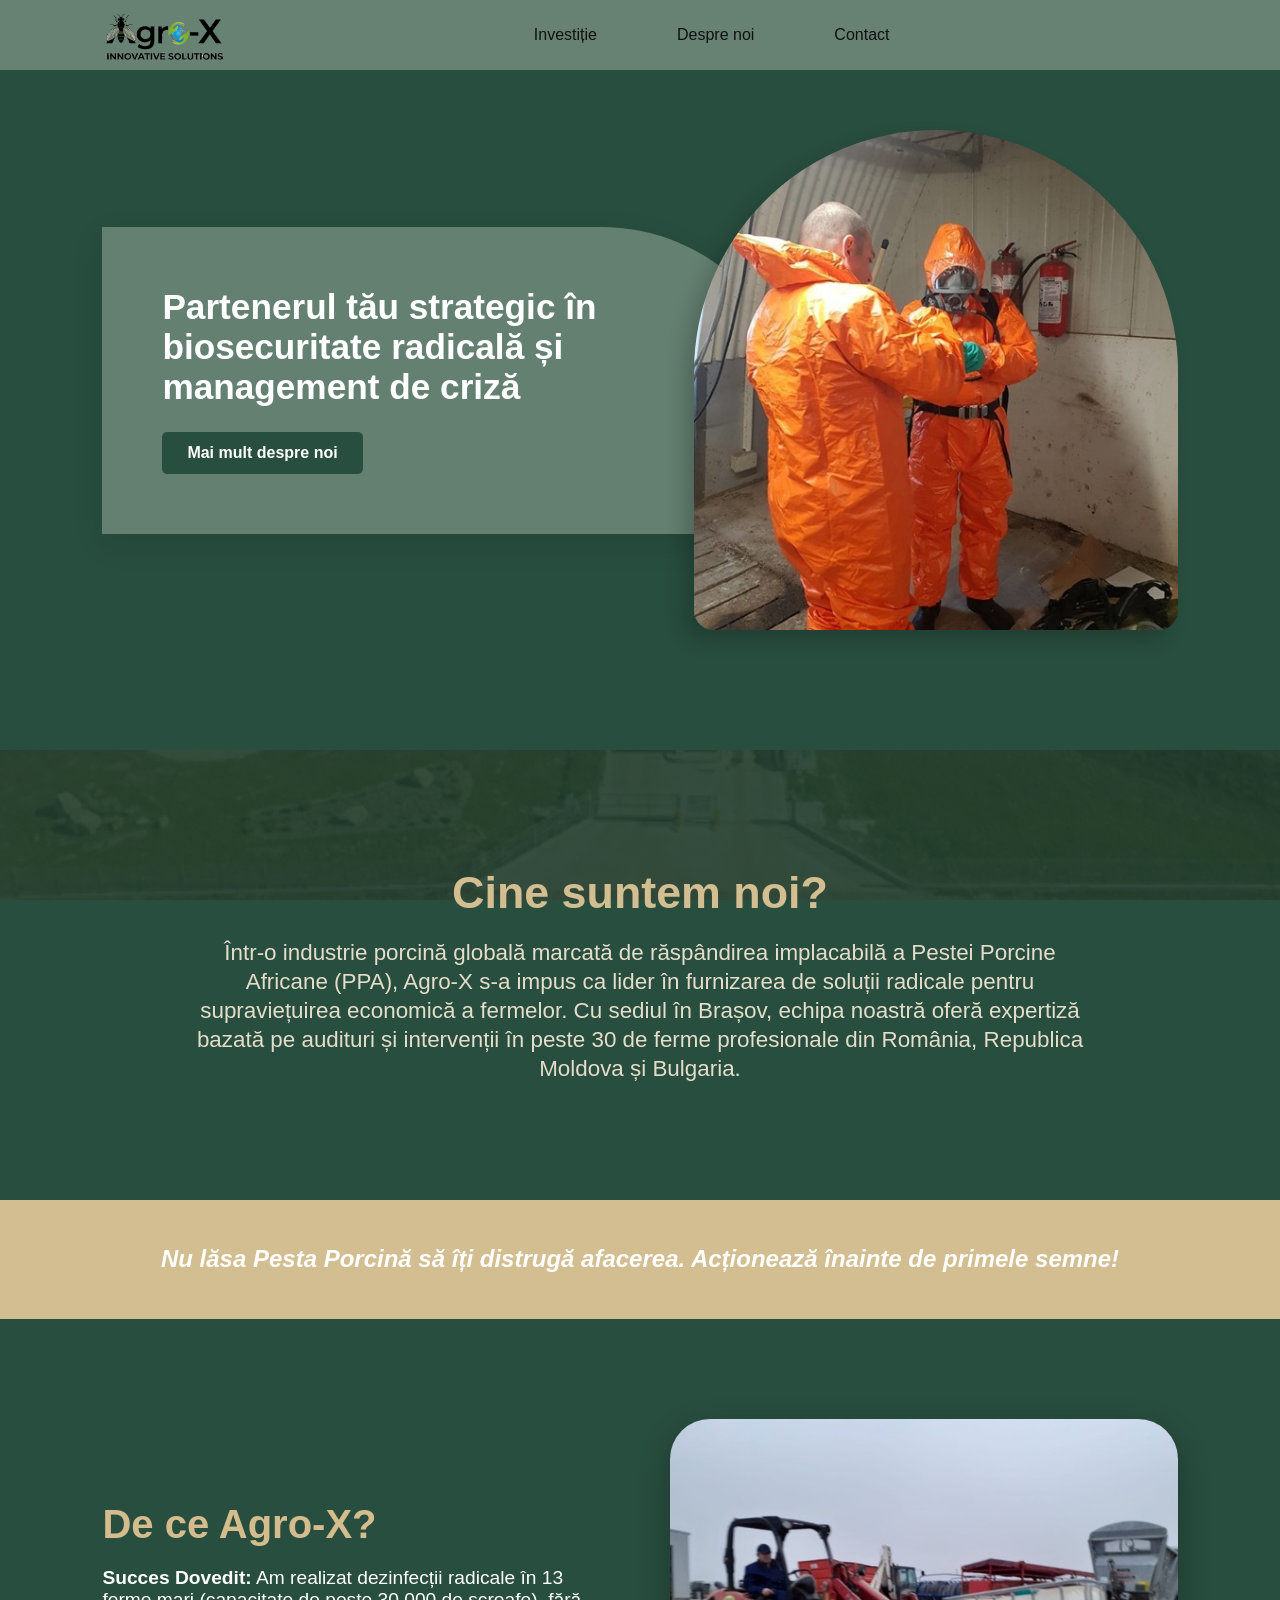
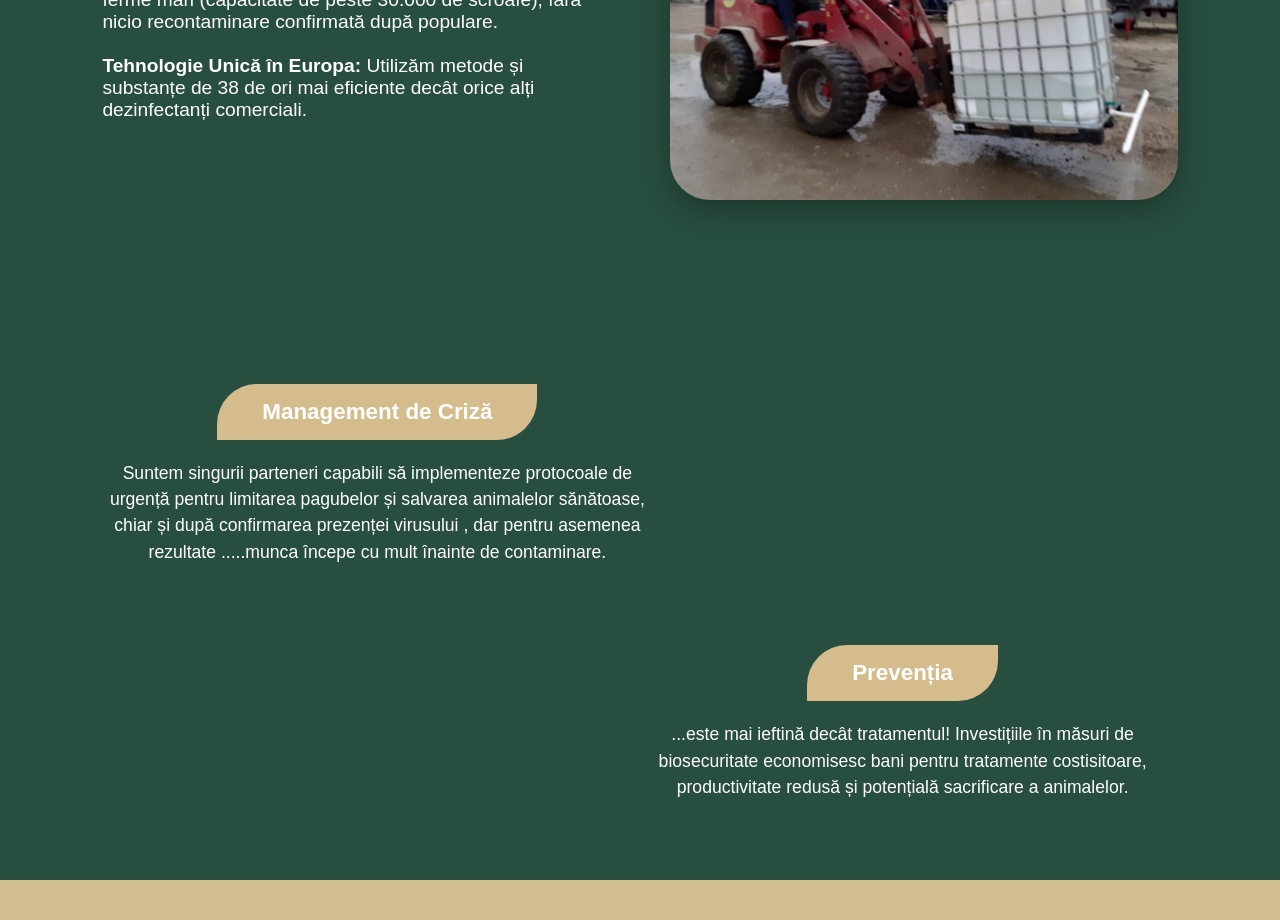
<file: index.html>
<!DOCTYPE html>
<html lang="ro">
<head>
    <meta charset="UTF-8">
    <meta name="viewport" content="width=device-width, initial-scale=1.0">
    <title>Agro-X Design</title>
    <link rel="stylesheet" href="app.css">
</head>
<body>

    <header class="main-header">
        <div class="logo">
            <img src="poza1.png" alt="Logo Agro-X">
        </div>
        <nav class="main-nav">
            <a href="#">Investiție</a>
            <a href="#">Despre noi</a>
            <a href="#">Contact</a>
        </nav>
    </header>

    <section class="hero-section">
        <div class="hero-container">
            <div class="text-block fly-in-left">
                <h1>Partenerul tău strategic în biosecuritate radicală și management de criză</h1>
                <a href="#" class="btn-primary">Mai mult despre noi</a>
            </div>
            <div class="image-wrapper">
                <div class="image-block fly-in-right">
                    <img src="poza3.jpeg" alt="Echipa interventie" class="arch-image">
                </div>
            </div>
        </div>
    </section>

    <section class="about-us-banner" style="background-image: linear-gradient(rgba(33, 60, 45, 0.9), rgba(33, 60, 45, 0.9)), url('poza2.jpeg');">
        <div class="banner-container">
            <h2>Cine suntem noi?</h2>
            <p>Într-o industrie porcină globală marcată de răspândirea implacabilă a Pestei Porcine Africane (PPA), Agro-X s-a impus ca lider în furnizarea de soluții radicale pentru supraviețuirea economică a fermelor. Cu sediul în Brașov, echipa noastră oferă expertiză bazată pe audituri și intervenții în peste 30 de ferme profesionale din România, Republica Moldova și Bulgaria.</p>
        </div>
    </section>

    <div class="beige-bar-large">
        <p class="anim-text">Nu lăsa Pesta Porcină să îți distrugă afacerea. Acționează înainte de primele semne!</p>
    </div>

    <section class="about-us-banner" style="background-image: linear-gradient(rgba(33, 60, 45, 0.85), rgba(33, 60, 45, 0.85)), url('poza2.jpeg');">
        <div class="container-split">
            <div class="split-text">
                <h2 style="color: #d4bc8d; font-size: 2.5rem; margin-bottom: 20px;">De ce Agro-X?</h2>
                <p><strong>Succes Dovedit:</strong> Am realizat dezinfecții radicale în 13 ferme mari (capacitate de peste 30.000 de scroafe), fără nicio recontaminare confirmată după populare.</p>
                <br>
                <p><strong>Tehnologie Unică în Europa:</strong> Utilizăm metode și substanțe de 38 de ori mai eficiente decât orice alți dezinfectanți comerciali.</p>
            </div>
            <div class="split-image">
                <img src="poza4.jpg" alt="Utilaj Agro-X">
            </div>
        </div>
    </section>

    <section class="final-actions">
        <div class="action-group align-left">
            <h3 class="btn-asimetric btn-stanga">Management de Criză</h3>
            <p class="action-text">
                Suntem singurii parteneri capabili să implementeze protocoale de urgență pentru limitarea pagubelor și salvarea animalelor sănătoase, chiar și după confirmarea prezenței virusului , dar pentru asemenea rezultate .....munca începe cu mult înainte de contaminare.
            </p>
        </div>

        <div class="action-group align-right">
            <h3 class="btn-asimetric btn-dreapta">Prevenția</h3>
            <p class="action-text">
                ...este mai ieftină decât tratamentul! Investițiile în măsuri de biosecuritate economisesc bani pentru tratamente costisitoare, productivitate redusă și potențială sacrificare a animalelor.
            </p>
        </div>
    </section>

    <div class="beige-bar-large" style="padding: 20px 0; height: auto;"></div>

    <script>
        document.addEventListener("DOMContentLoaded", () => {
            const observer = new IntersectionObserver((entries) => {
                entries.forEach(entry => {
                    if (entry.isIntersecting) {
                        entry.target.classList.add('visible');
                        observer.unobserve(entry.target);
                    }
                });
            }, { threshold: 0.1 });
            const animElements = document.querySelectorAll('.fly-in-left, .fly-in-right');
            animElements.forEach(el => observer.observe(el));

            // Verifică să ai .anim-text în listă
const targets = document.querySelectorAll('.fly-in-left, .fly-in-right, .anim-text, .action-group');
targets.forEach(t => observer.observe(t));
        });
    </script>
</body>
</html>
</file>
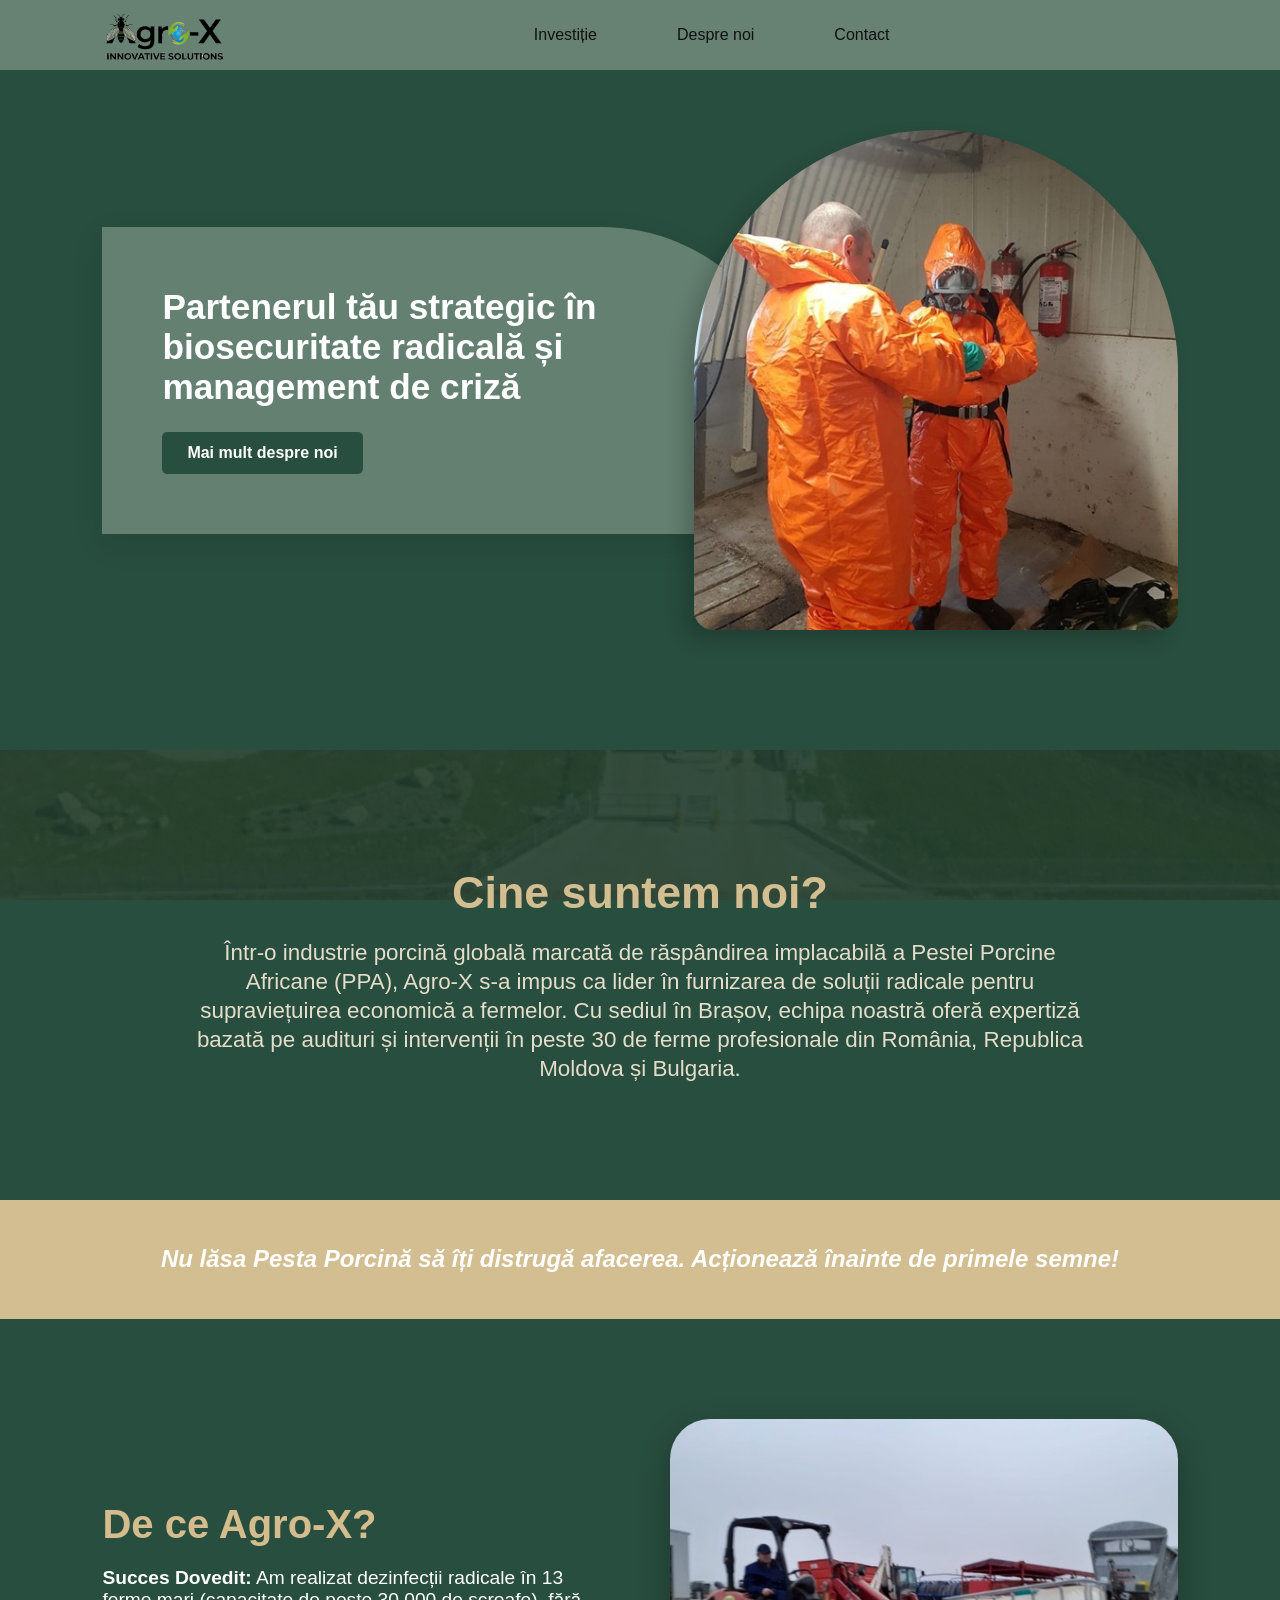
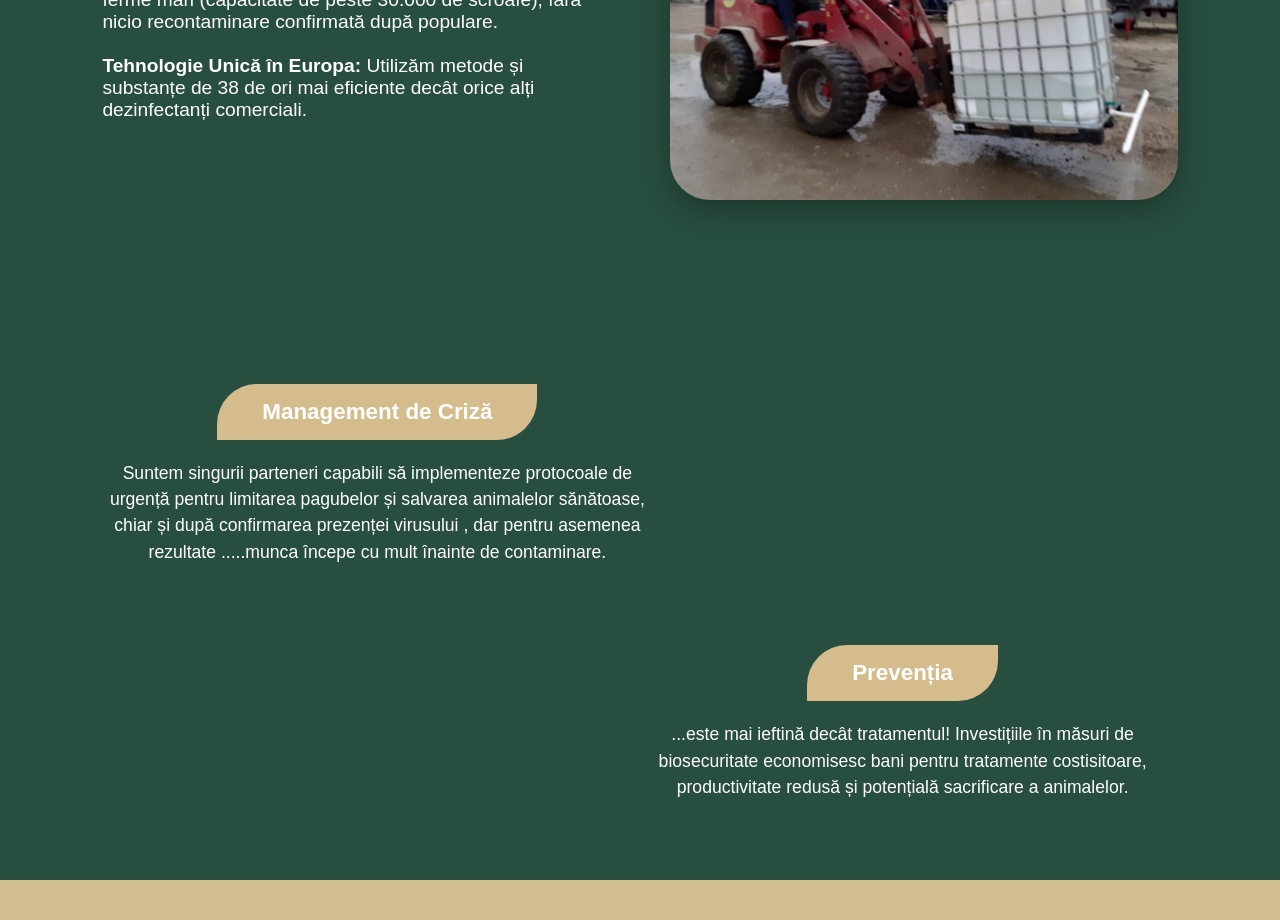
<file: app.html>
<!DOCTYPE html>
<html lang="ro">
<head>
    <meta charset="UTF-8">
    <meta name="viewport" content="width=device-width, initial-scale=1.0">
    <title>Agro-X Design</title>
    <link rel="stylesheet" href="app.css">
</head>
<body>

    <header class="main-header">
        <div class="logo">
            <img src="poza1.png" alt="Logo Agro-X">
        </div>
        <nav class="main-nav">
            <a href="#">Investiție</a>
            <a href="#">Despre noi</a>
            <a href="#">Contact</a>
        </nav>
    </header>

    <section class="hero-section">
        <div class="hero-container">
            <div class="text-block fly-in-left">
                <h1>Partenerul tău strategic în biosecuritate radicală și management de criză</h1>
                <a href="#" class="btn-primary">Mai mult despre noi</a>
            </div>
            <div class="image-wrapper">
                <div class="image-block fly-in-right">
                    <img src="poza3.jpeg" alt="Echipa interventie" class="arch-image">
                </div>
            </div>
        </div>
    </section>

    <section class="about-us-banner" style="background-image: linear-gradient(rgba(33, 60, 45, 0.9), rgba(33, 60, 45, 0.9)), url('poza2.jpeg');">
        <div class="banner-container">
            <h2>Cine suntem noi?</h2>
            <p>Într-o industrie porcină globală marcată de răspândirea implacabilă a Pestei Porcine Africane (PPA), Agro-X s-a impus ca lider în furnizarea de soluții radicale pentru supraviețuirea economică a fermelor. Cu sediul în Brașov, echipa noastră oferă expertiză bazată pe audituri și intervenții în peste 30 de ferme profesionale din România, Republica Moldova și Bulgaria.</p>
        </div>
    </section>

    <div class="beige-bar-large">
        <p class="anim-text">Nu lăsa Pesta Porcină să îți distrugă afacerea. Acționează înainte de primele semne!</p>
    </div>

    <section class="about-us-banner" style="background-image: linear-gradient(rgba(33, 60, 45, 0.85), rgba(33, 60, 45, 0.85)), url('poza2.jpeg');">
        <div class="container-split">
            <div class="split-text">
                <h2 style="color: #d4bc8d; font-size: 2.5rem; margin-bottom: 20px;">De ce Agro-X?</h2>
                <p><strong>Succes Dovedit:</strong> Am realizat dezinfecții radicale în 13 ferme mari (capacitate de peste 30.000 de scroafe), fără nicio recontaminare confirmată după populare.</p>
                <br>
                <p><strong>Tehnologie Unică în Europa:</strong> Utilizăm metode și substanțe de 38 de ori mai eficiente decât orice alți dezinfectanți comerciali.</p>
            </div>
            <div class="split-image">
                <img src="poza4.jpg" alt="Utilaj Agro-X">
            </div>
        </div>
    </section>

    <section class="final-actions">
        <div class="action-group align-left">
            <h3 class="btn-asimetric btn-stanga">Management de Criză</h3>
            <p class="action-text">
                Suntem singurii parteneri capabili să implementeze protocoale de urgență pentru limitarea pagubelor și salvarea animalelor sănătoase, chiar și după confirmarea prezenței virusului , dar pentru asemenea rezultate .....munca începe cu mult înainte de contaminare.
            </p>
        </div>

        <div class="action-group align-right">
            <h3 class="btn-asimetric btn-dreapta">Prevenția</h3>
            <p class="action-text">
                ...este mai ieftină decât tratamentul! Investițiile în măsuri de biosecuritate economisesc bani pentru tratamente costisitoare, productivitate redusă și potențială sacrificare a animalelor.
            </p>
        </div>
    </section>

    <div class="beige-bar-large" style="padding: 20px 0; height: auto;"></div>

    <script>
        document.addEventListener("DOMContentLoaded", () => {
            const observer = new IntersectionObserver((entries) => {
                entries.forEach(entry => {
                    if (entry.isIntersecting) {
                        entry.target.classList.add('visible');
                        observer.unobserve(entry.target);
                    }
                });
            }, { threshold: 0.1 });
            const animElements = document.querySelectorAll('.fly-in-left, .fly-in-right');
            animElements.forEach(el => observer.observe(el));

            // Verifică să ai .anim-text în listă
const targets = document.querySelectorAll('.fly-in-left, .fly-in-right, .anim-text, .action-group');
targets.forEach(t => observer.observe(t));
        });
    </script>
</body>
</html>
</file>
<file: app.css>
/* ==========================================================================
   1. RESETARE ȘI SETĂRI GENERALE
   ========================================================================== */
* {
    margin: 0;
    padding: 0;
    box-sizing: border-box;
    font-family: 'Segoe UI', Tahoma, Geneva, Verdana, sans-serif;
}

body {
    background-color: #284E3F;
    color: #ffffff;
    overflow-x: hidden;
}

/* ==========================================================================
   2. HEADER (Meniul de sus) - VARIANTA FORȚATĂ
   ========================================================================== */
.main-header { 
    display: flex; 
    align-items: center; 
    padding: 0 8%; 
    background-color: #94a79895; 
    height: 70px; 
    /* Am scos justify-content pentru a controla manual spațiul */
}

.logo {
    flex: 1; /* Logo-ul ocupă tot spațiul din stânga, împingând meniul */
}

.logo img { 
    max-width: 130px; 
    height: auto;
    display: block;
}

.main-nav {
    flex: 2; /* Navigația primește o zonă mai mare pentru a se putea mișca în ea */
    display: flex;
    justify-content: center; /* Centrează cele 3 link-uri în zona lor */
    padding-right: 15%;      /* Împinge-le spre stânga față de centru (modifică aici) */
}

.main-nav a { 
    text-decoration: none; 
    color: #111111; 
    margin: 0 40px; /* Spațiu mare între ele: 40px stânga + 40px dreapta = 80px total */
    font-weight: 500; 
    white-space: nowrap; /* Previne ruperea textului pe rânduri noi */
    transition: color 0.3s;
}

.main-nav a:hover {
    color: #ffffff; 
}

.hero-section { padding: 60px 8% 120px 8%; position: relative; }

.hero-container { 
    max-width: 1200px; 
    margin: 0 auto; 
    display: flex; 
    align-items: center; 
    min-height: 500px; 
    position: relative;
}

.text-block { 
    background-color: #94a79890; 
    padding: 60px; 
    width: 65%; 
    border-radius: 0 200px 0 0; 
    z-index: 1; 
    box-shadow: 0 10px 30px rgba(0,0,0,0.1); 
}

.text-block h1 { font-size: 2.2rem; margin-bottom: 25px; }

.btn-primary { 
    display: inline-block; 
    background-color: #284E3F; 
    color: #ffffff; 
    padding: 12px 25px; 
    text-decoration: none; 
    border-radius: 5px; 
    font-weight: bold; 
    transition: transform 0.2s;
}

.btn-primary:hover { transform: scale(1.05); }

.image-wrapper { position: absolute; right: 0; top: 0; width: 45%; z-index: 2; }

.arch-image { 
    width: 100%; 
    height: 500px; 
    object-fit: cover; 
    border-radius: 250px 250px 20px 20px; 
    box-shadow: -10px 10px 20px rgba(0,0,0,0.2); 
}

/* ==========================================================================
   4. BANNERE ȘI SECȚIUNI MEDII
   ========================================================================== */
.about-us-banner { 
    background-attachment: fixed; 
    background-position: center; 
    background-repeat: no-repeat; 
    background-size: cover;
    padding: 100px 8%; 
    display: flex; 
    justify-content: center; 
    align-items: center; 
    min-height: 450px;
}

.banner-container { max-width: 900px; text-align: center; }
.banner-container h2 { color: #d2be90; font-size: 2.8rem; margin-bottom: 20px; }
.banner-container p { color: #e5ddca; line-height: 1.3; font-size: 1.4rem; }

.beige-bar-large {
    background-color: #d2be90;
    padding: 45px 20px;
    text-align: center;
    width: 100%;
}

.beige-bar-large p {
    color: #ffffff; 
    font-style: italic; 
    font-weight: bold; 
    font-size: 1.5rem; 
    line-height: 1.2;
}

.container-split { display: flex; align-items: center; gap: 60px; max-width: 1200px; margin: 0 auto; }
.split-text { font-size: 1.2rem; flex: 1; }
.split-image { flex: 1; }
.split-image img { width: 100%; border-radius: 40px; box-shadow: 0 10px 30px rgba(0,0,0,0.3); }

/* ==========================================================================
   7. MANAGEMENT DE CRIZĂ & PREVENȚIE (Box centrat pe text)
   ========================================================================== */
.final-actions { 
    background-color: #284E3F; 
    padding: 80px 8%; 
    display: flex; 
    flex-direction: column; 
    gap: 80px; 
}

.action-group { 
    display: flex; 
    flex-direction: column; 
    width: fit-content; /* Strânge grupul pe lățimea textului */
}

.align-left { margin-right: auto; align-items: center; }
.align-right { margin-left: auto; align-items: center; }

.btn-asimetric {
    background-color: #d4bc8d; 
    color: #ffffff; 
    padding: 15px 45px;
    font-weight: bold; 
    font-size: 1.4rem;
    display: inline-block; 
    margin-bottom: 20px; 
    border-radius: 40px 0px 40px 0px; /* Forma asimetrică */
    cursor: default;
    pointer-events: none;
}

.action-text { 
    color: #ffffff; 
    max-width: 550px; 
    line-height: 1.5; 
    font-size: 1.1rem; 
    text-align: center; 
}

/* ==========================================================================
   8. ANIMAȚII ȘI RESPONSIVE
   ========================================================================== */
.fly-in-left, .fly-in-right { opacity: 0; transition: 1s ease-out; }
.fly-in-left { transform: translateX(-100px); }
.fly-in-right { transform: translateX(100px); }
.fly-in-left.visible, .fly-in-right.visible { opacity: 1; transform: translateX(0); }

.anim-text { opacity: 0; transform: translateY(40px); transition: all 1s ease-out; }
.anim-text.visible { opacity: 1; transform: translateY(0); }

@media (max-width: 900px) {
    .hero-container, .container-split { flex-direction: column; text-align: center; }
    .text-block, .image-wrapper { position: static; width: 100%; }
    .about-us-banner { background-attachment: scroll; }
    .align-left, .align-right { margin: 0 auto; align-items: center; }
}
</file>
